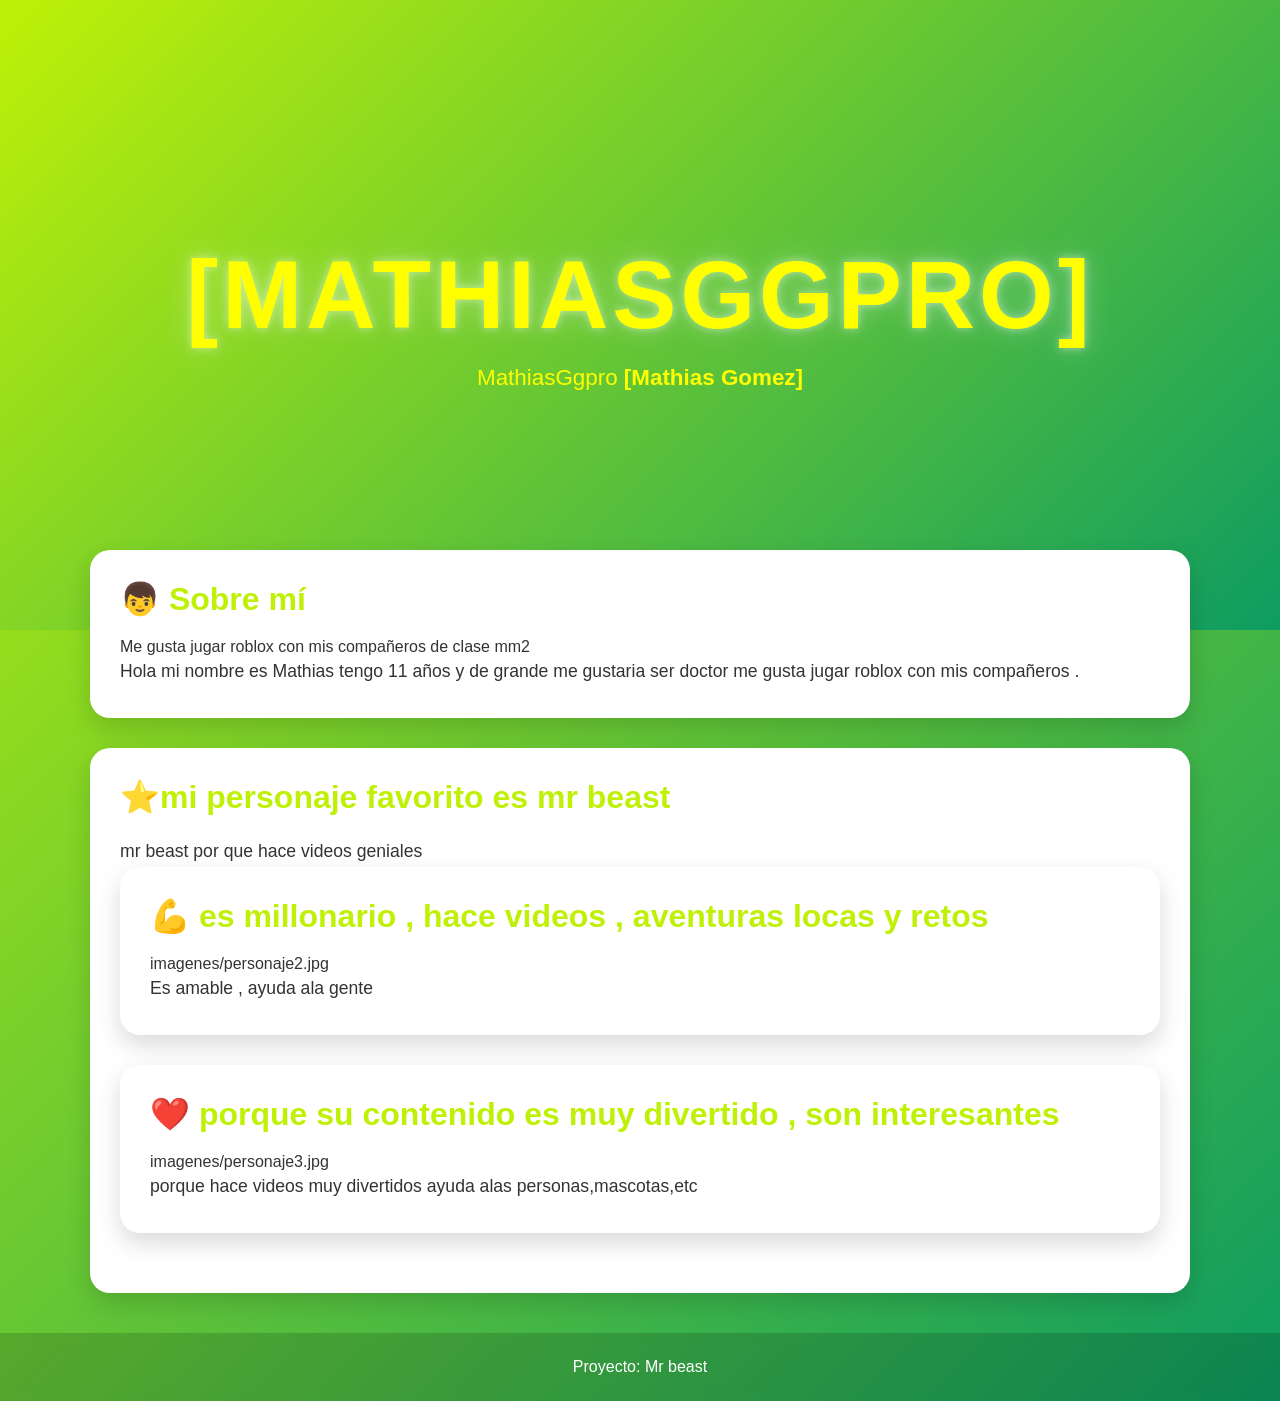
<file: docs/personajeFavorito/index.html>
<!DOCTYPE html>
<html lang="es">

<head>
    <meta charset="UTF-8">
    <meta name="viewport" content="width=device-width, initial-scale=1.0">
    <title>[MathiasGgpro]</title>
    <link rel="stylesheet" href="style.css">
</head>

<body>

    <header class="hero">
        <div class="hero-content">
            <h1>[MathiasGgpro]</h1>
            <p>MathiasGgpro <strong>[Mathias Gomez]</strong></p>
        </div>
    </header>

    <main>

        <section class="card">
            <h2>👦 Sobre mí</h2>
            Me gusta jugar roblox con mis compañeros de clase mm2

            <p>
            Hola mi nombre es Mathias tengo 11 años y de grande me gustaria ser doctor
            me gusta jugar roblox con mis compañeros .
            </p>
        </section>

        <section class="card">
            <h2>⭐mi personaje favorito es mr beast </h2>
            

            <p>
                mr beast  por que hace videos geniales
            </p
        </section>

        <section class="card">
            <h2>💪 es millonario , hace videos , aventuras locas y retos </h2>
            imagenes/personaje2.jpg

            <p>
                Es amable , ayuda ala gente
            </p>
        </section>

        <section class="card">
            <h2>❤️ porque su contenido es muy divertido , son interesantes</h2>
            imagenes/personaje3.jpg

            <p>
                porque hace videos muy divertidos ayuda alas personas,mascotas,etc
            </p>
        </section>

    </main>

    <footer>
        <p>Proyecto: Mr beast</p>
    </footer>

</body>

</html>
</file>
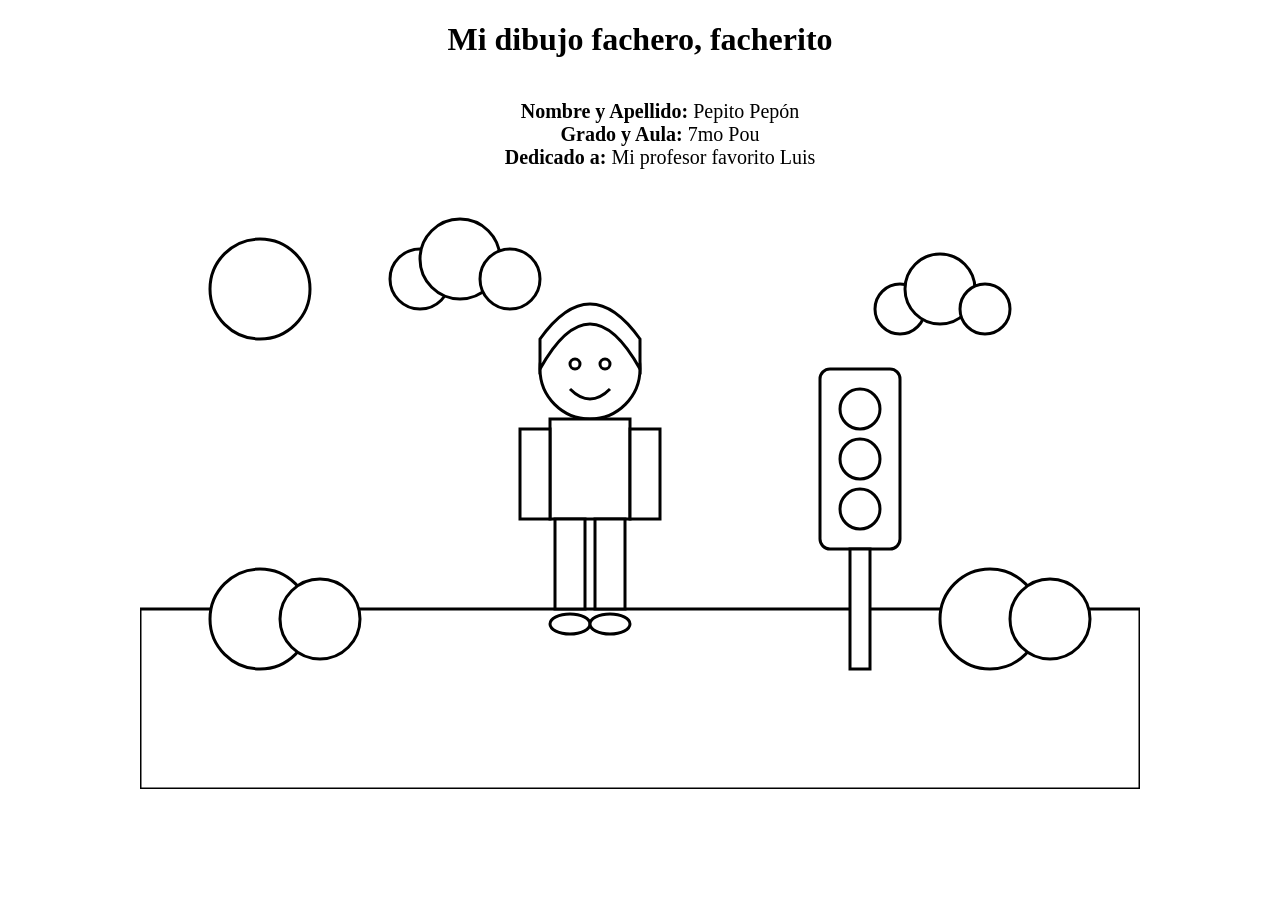
<file: docs/semaforoRGB/index.html>
<!DOCTYPE html>
<html lang="es">
<head>
    <meta charset="UTF-8">
    <title>Dibujo para colorear</title>
    <link rel="stylesheet" href="estilos.css">
</head>
<body>
<h1>Mi dibujo fachero, facherito</h1>
<ul>
  <li><strong>Nombre y Apellido:</strong> Pepito Pepón</li>
  <li><strong>Grado y Aula:</strong> 7mo Pou</li>
  <li><strong>Dedicado a:</strong> Mi profesor favorito Luis</li>
</ul>
<svg viewBox="0 0 1000 600" class="dibujo cielo">

    <!-- Sol -->
    <circle class="sol" cx="120" cy="100" r="50"/>

    <!-- Nubes -->
    <g class="nube">
        <circle class="nube-cuerpo" cx="280" cy="90" r="30"/>
        <circle class="nube-cuerpo" cx="320" cy="70" r="40"/>
        <circle class="nube-cuerpo" cx="370" cy="90" r="30"/>
    </g>

    <g class="nube">
        <circle class="nube-cuerpo" cx="760" cy="120" r="25"/>
        <circle class="nube-cuerpo" cx="800" cy="100" r="35"/>
        <circle class="nube-cuerpo" cx="845" cy="120" r="25"/>
    </g>

    <!-- Césped -->
    <rect class="cesped" x="0" y="420" width="1000" height="180"/>

    <!-- Arbustos -->
    <circle class="arbusto" cx="120" cy="430" r="50"/>
    <circle class="arbusto" cx="180" cy="430" r="40"/>

    <circle class="arbusto" cx="850" cy="430" r="50"/>
    <circle class="arbusto" cx="910" cy="430" r="40"/>

    <!-- Semáforo -->
    <g class="semaforo">

        <rect class="cuerpo-semaforo"
              x="680"
              y="180"
              width="80"
              height="180"
              rx="10"/>

        <circle class="luz-roja"
                cx="720"
                cy="220"
                r="20"/>

        <circle class="luz-amarilla"
                cx="720"
                cy="270"
                r="20"/>

        <circle class="luz-verde"
                cx="720"
                cy="320"
                r="20"/>

        <rect class="palo-semaforo"
              x="710"
              y="360"
              width="20"
              height="120"/>

    </g>

    <!-- Persona -->

    <!-- Cabeza -->
    <circle class="piel"
            cx="450"
            cy="180"
            r="50"/>

    <!-- Cabello -->
    <path class="cabello"
          d="M400 180
             Q450 90 500 180
             L500 150
             Q450 80 400 150 Z"/>

    <!-- Ojos -->
    <circle class="ojo"
            cx="435"
            cy="175"
            r="5"/>

    <circle class="ojo"
            cx="465"
            cy="175"
            r="5"/>

    <!-- Sonrisa -->
    <path class="boca"
          d="M430 200 Q450 220 470 200"/>

    <!-- Polo -->
    <rect class="polo"
          x="410"
          y="230"
          width="80"
          height="100"/>

    <!-- Brazos -->
    <rect class="piel"
          x="380"
          y="240"
          width="30"
          height="90"/>

    <rect class="piel"
          x="490"
          y="240"
          width="30"
          height="90"/>

    <!-- Pantalón -->
    <rect class="pantalon"
          x="415"
          y="330"
          width="30"
          height="90"/>

    <rect class="pantalon"
          x="455"
          y="330"
          width="30"
          height="90"/>

    <!-- Zapatos -->
    <ellipse class="zapato"
             cx="430"
             cy="435"
             rx="20"
             ry="10"/>

    <ellipse class="zapato"
             cx="470"
             cy="435"
             rx="20"
             ry="10"/>

</svg>

</body>
</html>
</file>
<file: docs/personajeFavorito/style.css>
/*======================================
  PALETA DE COLORES
======================================*/
:root {
    --color-primario: #bff107;
    --color-secundario: #0e9c61;
}

/*======================================
  CONFIGURACIÓN GENERAL
======================================*/
* {
    margin: 0;
    padding: 0;
    box-sizing: border-box;
}

body {
    font-family: "Segoe UI", Arial, sans-serif;

    background: linear-gradient(
        135deg,
        var(--color-primario),
        var(--color-secundario)
    );

    min-height: 100vh;
    color: #333;
}

/*======================================
  HERO
======================================*/
.hero {
    height: 70vh;

    display: flex;
    justify-content: center;
    align-items: center;

    text-align: center;

    background: linear-gradient(
        135deg,
        var(--color-primario),
        var(--color-secundario)
    );

    color: yellow;
}

.hero-content {
    animation: aparecer 1.5s ease;
}

.hero h1 {
    font-size: clamp(3rem, 8vw, 6rem);
    letter-spacing: 4px;
    text-transform: uppercase;

    text-shadow:
        0 0 10px rgba(255,255,255,.5),
        0 0 30px rgba(255,255,255,.3);

    animation: flotar 3s ease-in-out infinite;
}

.hero p {
    font-size: 1.4rem;
    margin-top: 15px;
}

/*======================================
  CONTENEDOR
======================================*/
main {
    width: 90%;
    max-width: 1100px;

    margin: -80px auto 40px;
}

/*======================================
  TARJETAS
======================================*/
.card {
    background: white;

    margin-bottom: 30px;
    padding: 30px;

    border-radius: 20px;

    box-shadow: 0 10px 25px rgba(0,0,0,.15);

    transition: .3s;
}

.card:hover {
    transform: translateY(-8px);
}

.card h2 {
    color: var(--color-primario);
    margin-bottom: 20px;
    font-size: 2rem;
}

.card img {
    width: 100%;
    max-width: 450px;

    display: block;
    margin: 20px auto;

    border-radius: 15px;

    transition: .4s;
}

.card img:hover {
    transform: scale(1.05);
}

.card p {
    font-size: 1.1rem;
    line-height: 1.8;
}

/*======================================
  FOOTER
======================================*/
footer {
    text-align: center;

    padding: 25px;

    color: white;

    background: rgba(0,0,0,.15);

    backdrop-filter: blur(5px);
}

/*======================================
  ANIMACIONES
======================================*/
@keyframes aparecer {
    from {
        opacity: 0;
        transform: translateY(40px);
    }

    to {
        opacity: 1;
        transform: translateY(0);
    }
}

@keyframes flotar {
    0% {
        transform: translateY(0);
    }

    50% {
        transform: translateY(-10px);
    }

    100% {
        transform: translateY(0);
    }
}

/*======================================
  RESPONSIVE
======================================*/
@media (max-width: 768px) {

    .hero {
        height: 55vh;
    }

    .hero p {
        font-size: 1rem;
    }

    .card {
        padding: 20px;
    }

    .card h2 {
        font-size: 1.5rem;
    }
}
</file>
<file: docs/semaforoRGB/estilos.css>
body{
    margin:0;
    display:flex;
    justify-content:center;
    background:white;
    flex-direction: column;
    align-items: center;

}
h1 {
  text-align: center;
}
ul {
  list-style-type: none;
  display: flex;
  flex-direction: column;
  align-items: center;
  font-size: 20px;
}
.dibujo{
    width:1000px;
}

.cielo,
.sol,
.nube-cuerpo,
.cesped,
.arbusto,
.cuerpo-semaforo,
.luz-roja,
.luz-amarilla,
.luz-verde,
.palo-semaforo,
.piel,
.cabello,
.ojo,
.polo,
.pantalon,
.zapato{
    fill:white;
    stroke:black;
    stroke-width:3;
}
</file>
